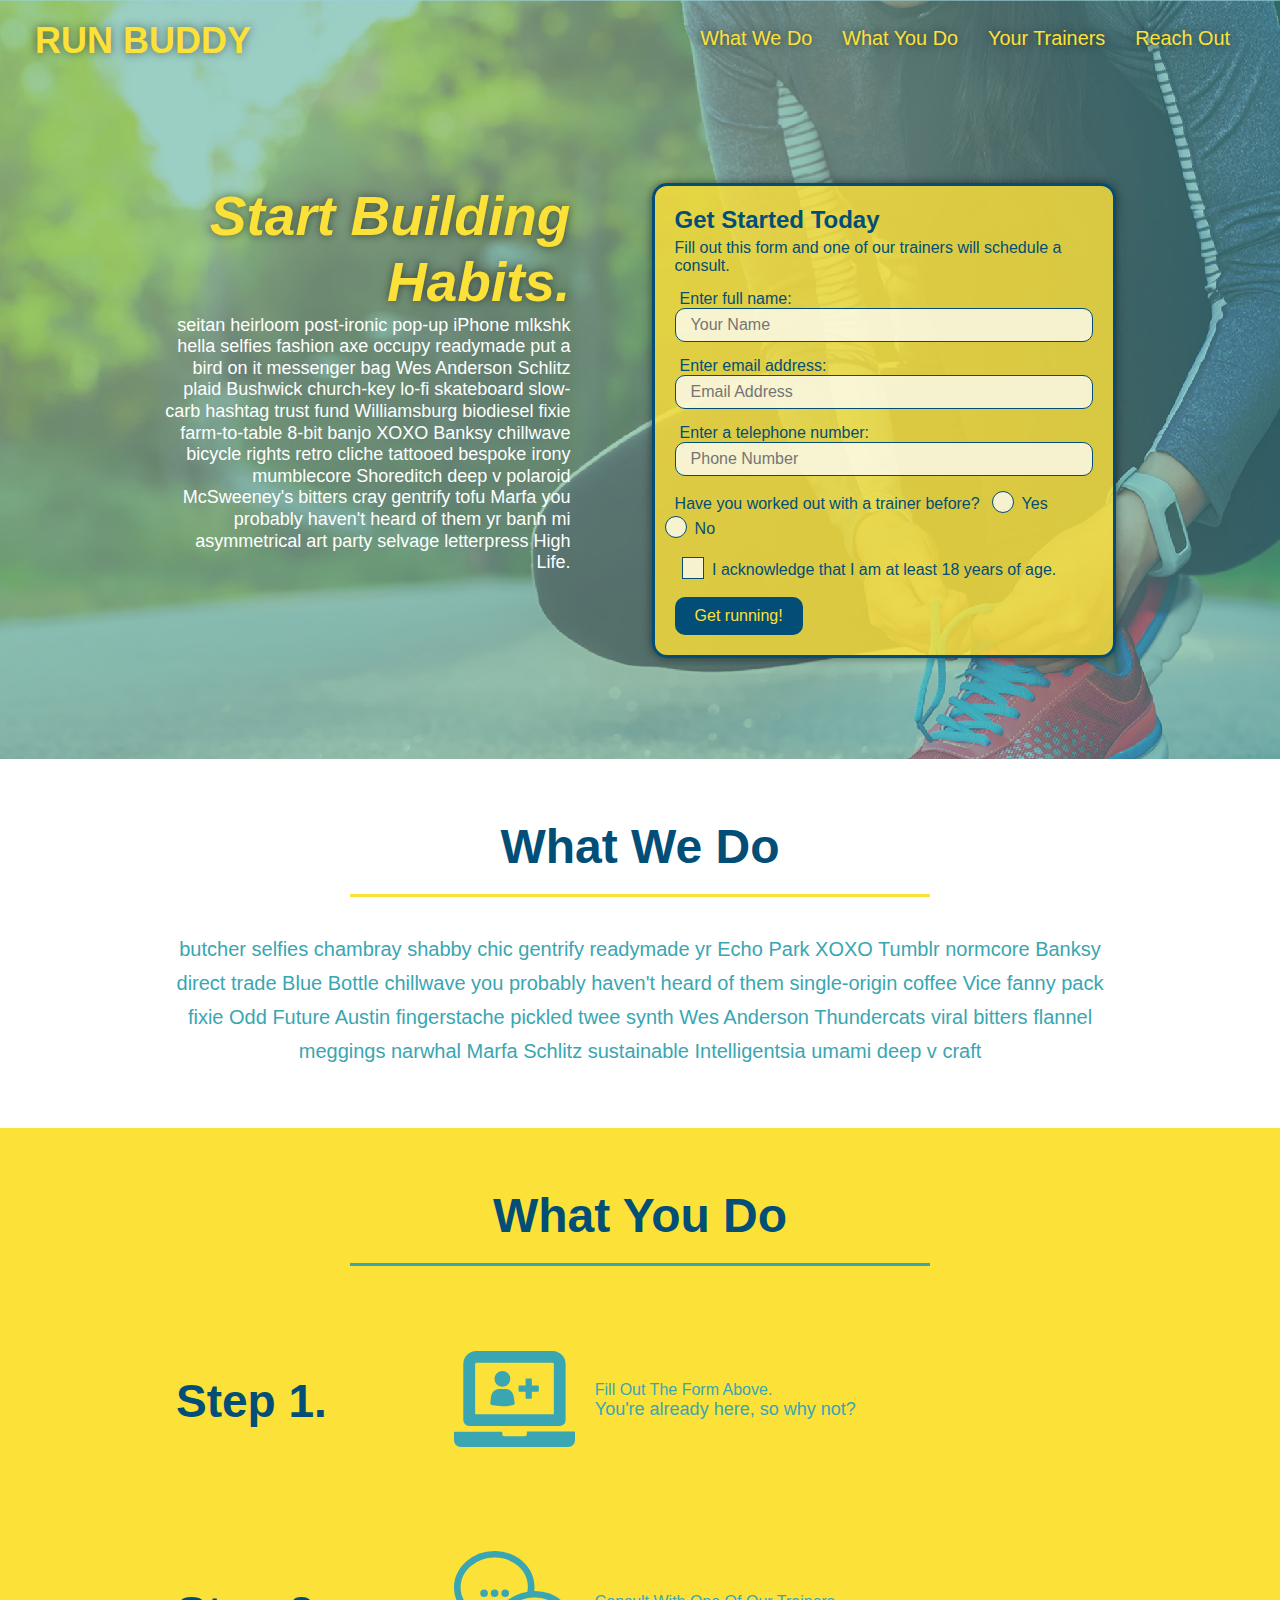
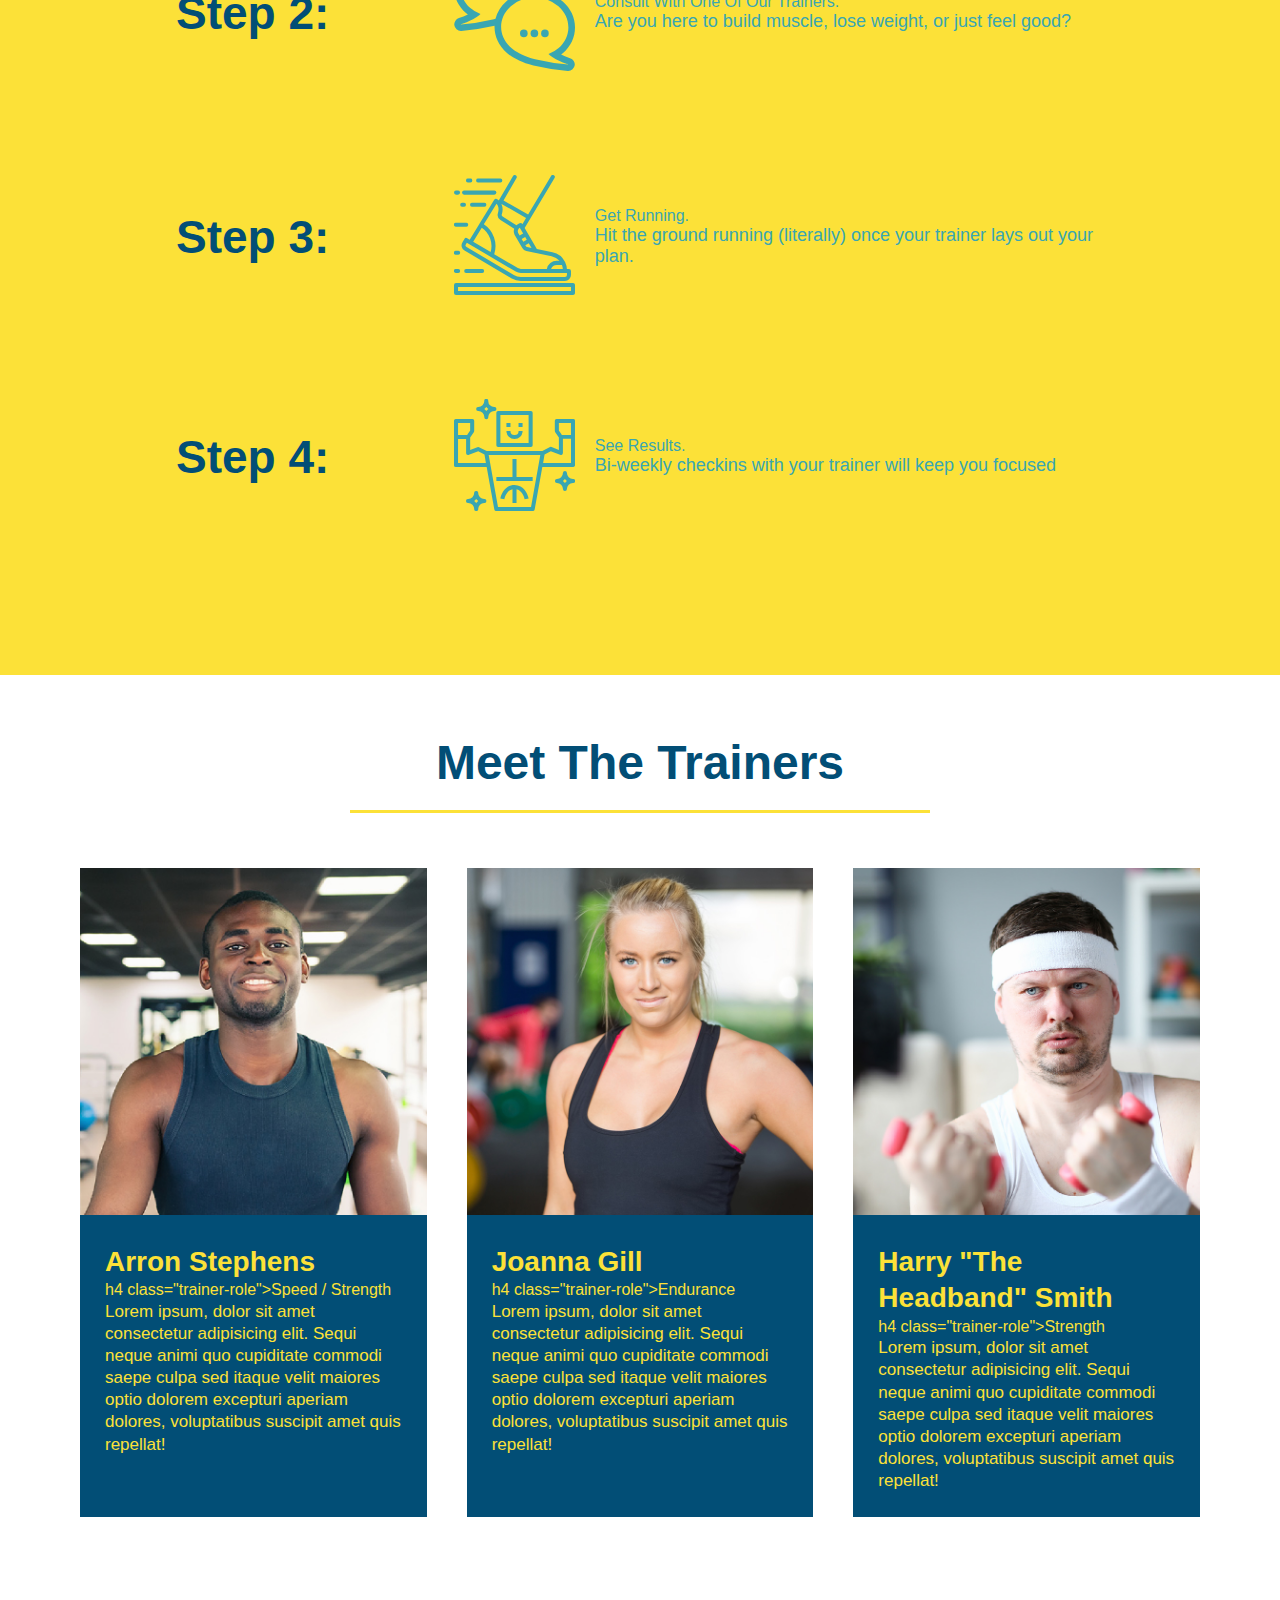
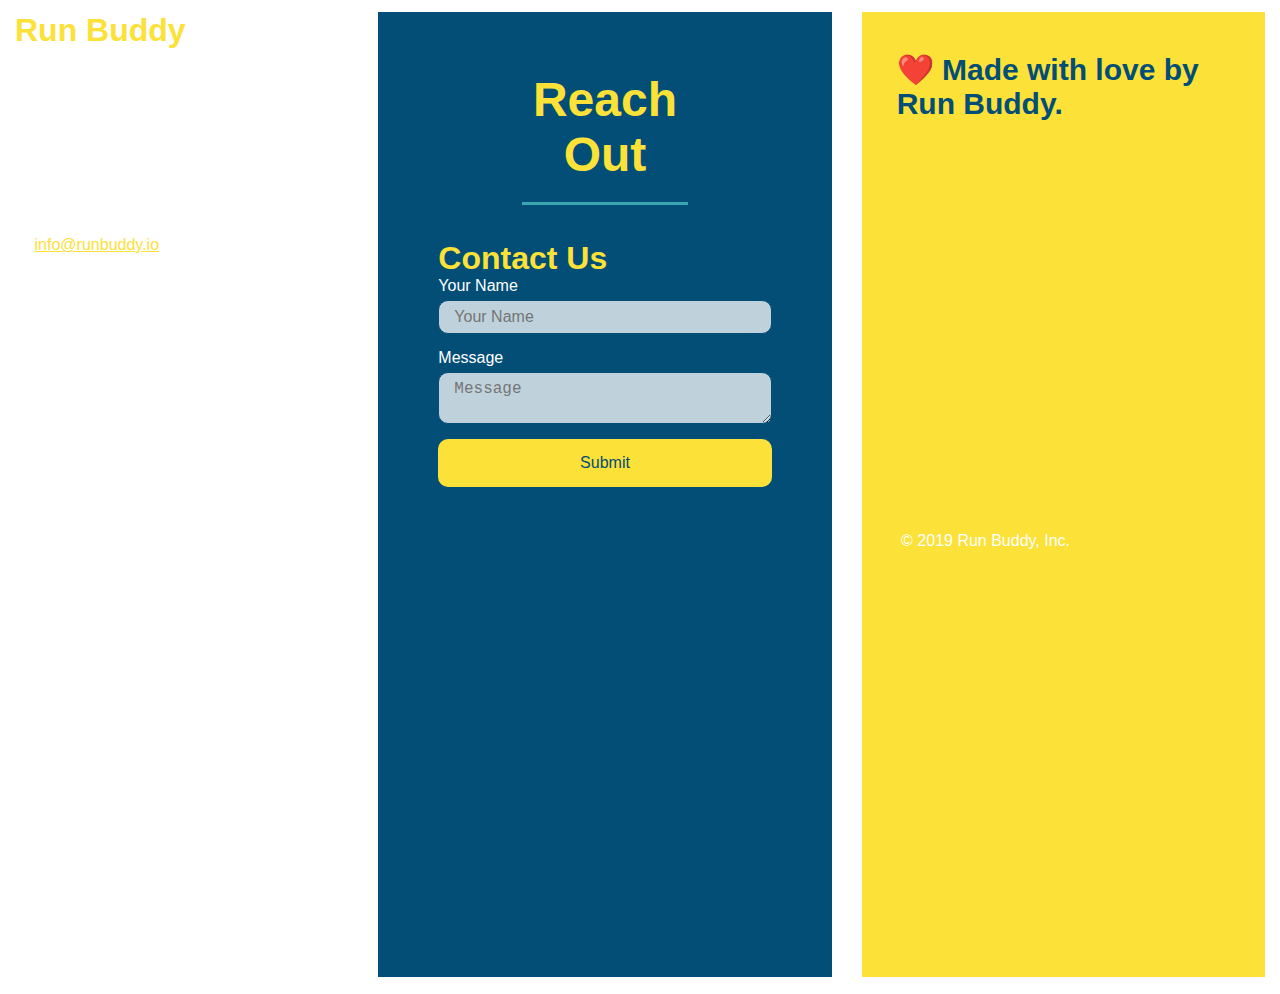
<file: index.html>
<!DOCTYPE html>
<html lang="en">
  <head>
    <meta charset="UTF-8" />
    <meta>
    <link rel="stylesheet" href="./assets/css/style.css">
    <title>Run Buddy</title>
  </head>
  <body>
    <!-- navigation tags - block level element -->
    <header>
      <h1>
        <a href="/">RUN BUDDY</a>
      </h1>
      <nav>
        <ul>
          <li>
            <a href="#what-we-do">What We Do</a>
          </li>
          <li>
            <a href="#what-you-do">What You Do</a>
          </li>
          <li>
            <a href="#your-trainers">Your Trainers</a>
          </li>
          <li>
            <a href="#reach-out">Reach Out</a>
          </li>
          
        </ul>
      </nav>
    </header>
    <!-- end navigation -->

    <!-- hero/jumbotron -->
    <section class="hero">
      <div class="hero-cta">
        <h2>Start Building Habits.</h2>
        <p>
          seitan heirloom post-ironic pop-up iPhone mlkshk hella selfies fashion axe occupy readymade put a bird on it
          messenger bag Wes Anderson Schlitz plaid Bushwick church-key lo-fi skateboard slow-carb hashtag trust fund
          Williamsburg biodiesel fixie farm-to-table 8-bit banjo XOXO Banksy chillwave bicycle rights retro cliche
          tattooed bespoke irony mumblecore Shoreditch deep v polaroid McSweeney's bitters cray gentrify tofu Marfa you
          probably haven't heard of them yr banh mi asymmetrical art party selvage letterpress High Life.
        </p>
      </div>

      <div class="hero-form">
        <h3>Get Started Today</h3>
        <p>Fill out this form and one of our trainers will schedule a consult.</p>
        <form>
          <label for="name">Enter full name:</label>
          <input type="text" placeholder="Your Name" id="name" name="name" class="form-input" />
          <label for="email">Enter email address:</label>
          <input type="email" placeholder="Email Address" id="email" name="email" class="form-input" />
          <label for="phone">Enter a telephone number:</label>
          <input type="tel" placeholder="Phone Number" name="phone" id="phone" class="form-input" />
          <p>
            Have you worked out with a trainer before?
            <span class="radio-wrapper">
              <input type="radio" name="trainer-confirm" id="trainer-yes" />
              <label for="trainer-yes">Yes</label>
            </span>
            <span class="radio-wrapper">
              <input type="radio" name="trainer-confirm" id="trainer-no" />
              <label for="trainer-no">No</label>
            </span>
          </p>
          <p>
            <span class="checkbox-wrapper">
              <input type="checkbox" name="age-confirm" id="checkbox" />
              <label for="checkbox">I acknowledge that I am at least 18 years of age.</label>
            </span>
          </p>
          <button type="submit">
            Get running!
          </button>
        </form>
      </div>
    </section>
    <!-- end header -->

    <!-- "what we do" start - <section> -->
    <section id="what-we-do" class="intro">
      <div class="flex-row">
      <h2 class="section-title primary-border">
        What We Do
      </h2>
      </div>
      <div class="flex-row">
      <p>
        butcher selfies chambray shabby chic gentrify readymade yr Echo Park XOXO Tumblr normcore Banksy direct trade  Blue Bottle chillwave you probably haven't heard of them single-origin coffee Vice fanny pack fixie Odd Future Austin fingerstache pickled twee synth Wes Anderson Thundercats viral bitters flannel meggings narwhal Marfa Schlitz sustainable Intelligentsia umami deep v craft
      </p>
      </div>
    </section>
    <!-- end "what we do" -->

    <!-- "what you do" start -->
    <section id="what-you-do" class="steps">
      <div class="flex-row">
      <h2 class="section-title secondary-border">
        What You Do
      </h2> 
      </div>
      <div class="step"> 
        <h3>Step 1.</h3> 
        <div class="step-info">
          <div class="step-img">
        <img src="./assets/images/step-1.svg" alt="" />
        </div>
        <div class="step-text">
        Fill Out The Form Above.
        <p>You're already here, so why not?</p>
      </div>
      </div>
      </div>
      <div class="step">
        <h3>Step 2:</h3> 
        <div class="step-info">
          <div class="step-img">
        <img src="./assets/images/step-2.svg" alt="" />
        </div>
        <div class="step-text">
        Consult With One Of Our Trainers.
        <p>Are you here to build muscle, lose weight, or just feel good?</p>
      </div>
      </div>
      </div>
      <div class="step">
        <h3>Step 3:</h3> 
        <div class="step-info">
          <div class="step-img">
          <img src="./assets/images/step-3.svg" alt="" />
          </div>
          <div class="step-text">
        Get Running.
        <p>Hit the ground running (literally) once your trainer lays out your plan.</p>
      </div>
      </div>
      </div>
      <div class="step">
        <h3>Step 4:</h3> 
        <div class="step-info">
          <div class="step-img">
        <img src="./assets/images/step-4.svg" alt="" />
        </div>
        <div class="step-text">
        See Results.
        <p>Bi-weekly checkins with your trainer will keep you focused</p>
      </div>
      </div>
      </div>
    </section>
    <!-- "what you do" end -->

    <!-- "meet the trainers" start -->
    <section id="your-trainers">
      <div class="flex-row">
      <h2 class="section-title primary-border">
        Meet The Trainers
      </h2>
      </div>

      <div class="trainers">
        <article class="trainer">
        <img src="./assets/images/trainer-1.jpg" alt="Arron Stephens in his workout clothes, ready to pump iron" />
        <div class="trainer-bio">
          <h3 class="trainer-name">Arron Stephens</h3>
          h4 class="trainer-role">Speed / Strength</h4>
          <p>Lorem ipsum, dolor sit amet consectetur adipisicing elit. Sequi neque animi quo cupiditate commodi saepe culpa sed itaque velit maiores optio dolorem excepturi aperiam dolores, voluptatibus suscipit amet quis repellat!</p>
        </div>
      </article>

       <article class="trainer">
        <img src="./assets/images/trainer-2.jpg" alt="Joanna Gill cooling off after a work out" />
         <div class="trainer-bio">
          <h3 class="trainer-name">Joanna Gill</h3>
          h4 class="trainer-role">Endurance</h4>
           <p>Lorem ipsum, dolor sit amet consectetur adipisicing elit. Sequi neque animi quo cupiditate commodi saepe culpa sed itaque velit maiores optio dolorem excepturi aperiam dolores, voluptatibus suscipit amet quis repellat!</p>
          </div>
        </article>

       <article class="trainer">
        <img src="./assets/images/trainer-3.jpg" alt="Harry Smith wearing a headband and lifting comically small pink weights" />
        <div class="trainer-bio">
          <h3 class="trainer-name">Harry "The Headband" Smith</h3>
          h4 class="trainer-role">Strength</h4>
          <p>Lorem ipsum, dolor sit amet consectetur adipisicing elit. Sequi neque animi quo cupiditate commodi saepe culpa sed itaque velit maiores optio dolorem excepturi aperiam dolores, voluptatibus suscipit amet quis repellat!</p>
        </div>
      </article>
      </div>
    </section>
    <!-- "meet the trainers" end -->

    <!-- "reach out" start -->
    <div class="contact-info">
    <div>
      <h3>Run Buddy</h3>
      <p>
        Any questions or concerns before signing up? 
        <br/>
        Let us know and we'll be happy to talk to you!
      </p>

      <address>
        55 Main Street <br/>
        Some Town, Ca <br/>
        12345<br/>
        P: 555.RUN.BUDZ (555.786.2839)<br/>
        E: <a href="mailto:info@runbuddy.io">info@runbuddy.io</a>
      </address>
      
    </div>
    <section id="reach-out" class="contact">
      <div class="flex-row">
      <h2 class="section-title secondary-border">
        Reach Out
      </h2>
      </div>

      <div class="contact-form">
        <h3>Contact Us</h3>
        <form>
          <label for="contact-name">Your Name</label>
          <input type="text" id="contact-name" placeholder="Your Name" />
      
          <label for="contact-message">Message</label>
          <textarea id="contact-message" placeholder="Message"></textarea>
      
          <button type="submit">Submit</button>
        </form>
      </div>

      <div class="contact-info">
        <iframe
          src="https://www.google.com/maps/embed?pb=!1m14!1m12!1m3!1d12182.30520634488!2d-74.0652613!3d40.2407219!2m3!1f0!2f0!3f0!3m2!1i1024!2i768!4f13.1!5e0!3m2!1sen!2sus!4v1561060983193!5m2!1sen!2sus"
          frameborder="0" style="border:0" allowfullscreen>
        </iframe>

      </div>
    </section>
    <!-- "reach out" end -->

    <!-- footer -->
    <footer>
      <h2>❤️ Made with love by Run Buddy.</h2>
      <div>
        <a href="./privacy-policy.html">Read Our Privacy Policy</a><br/>
        &copy; 2019 Run Buddy, Inc.
      </div>
    </footer>
    <!-- footer end -->
  </body>
</html>
</file>
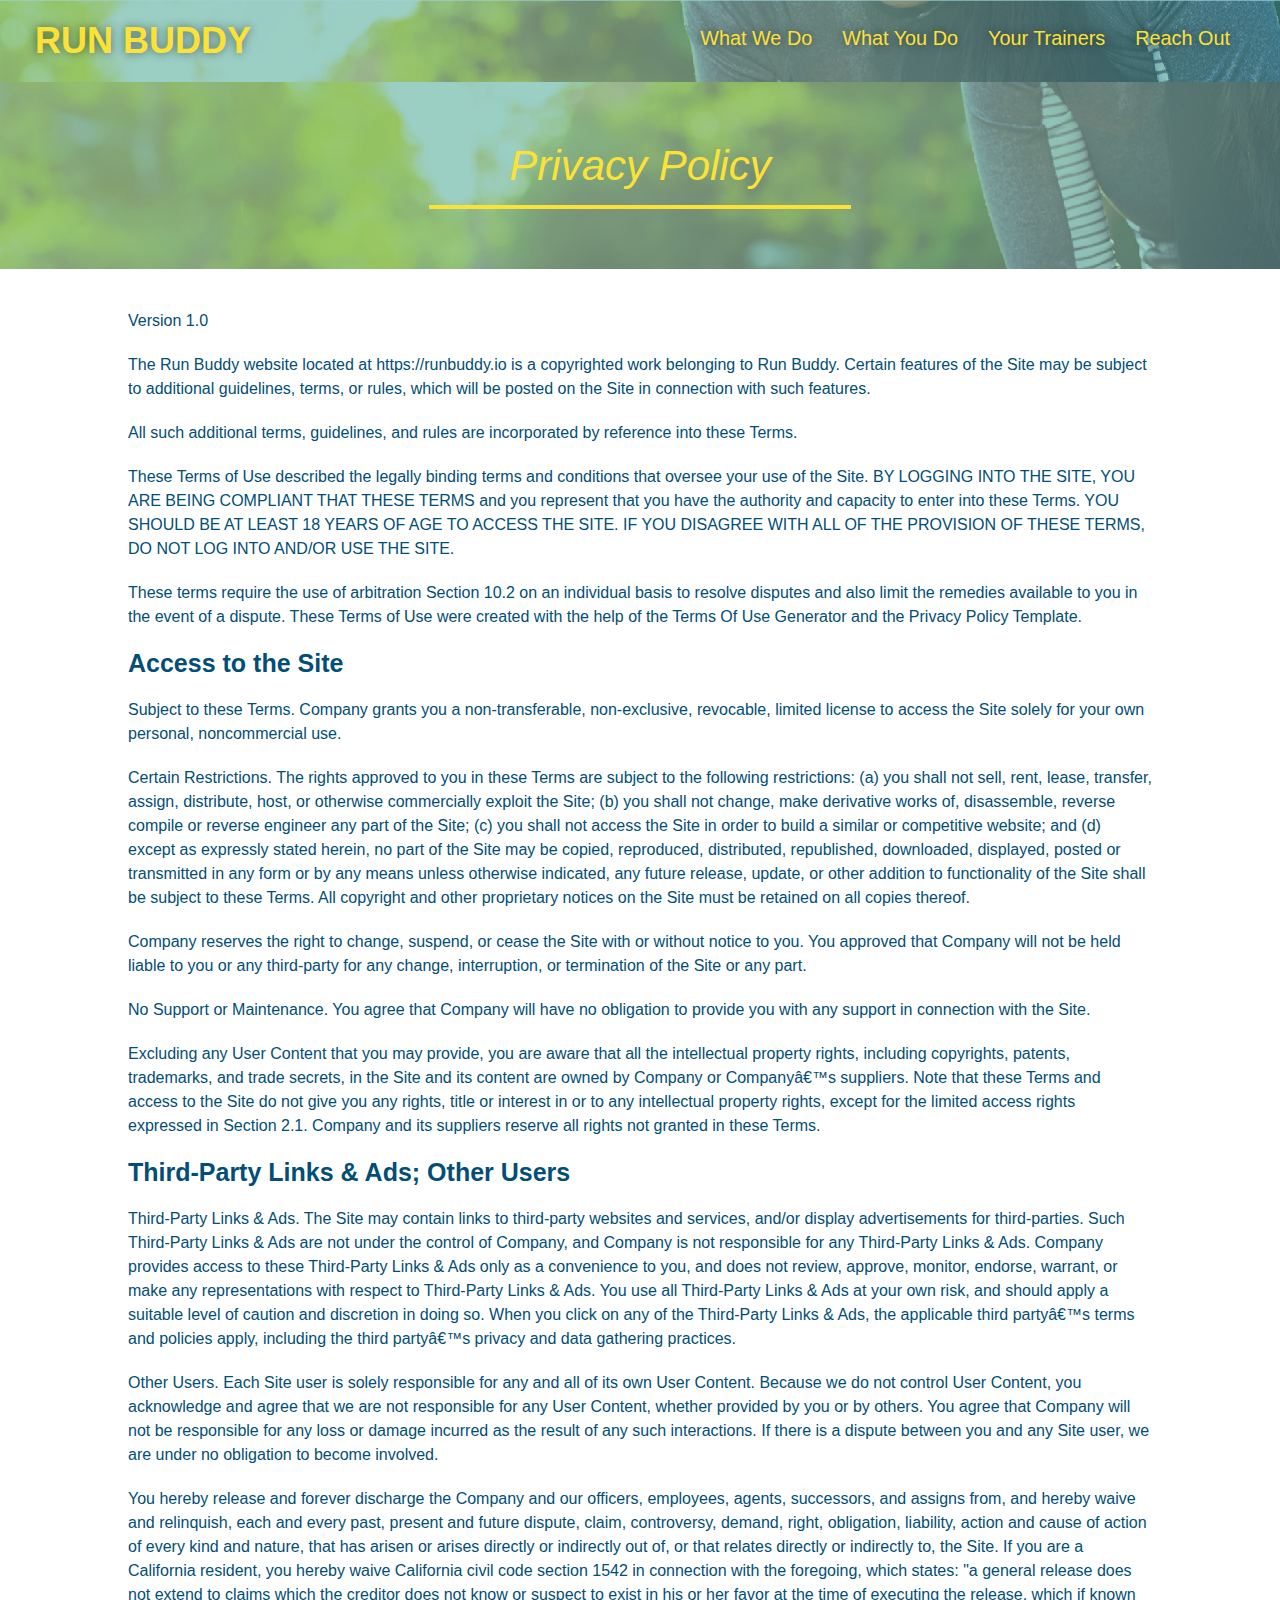
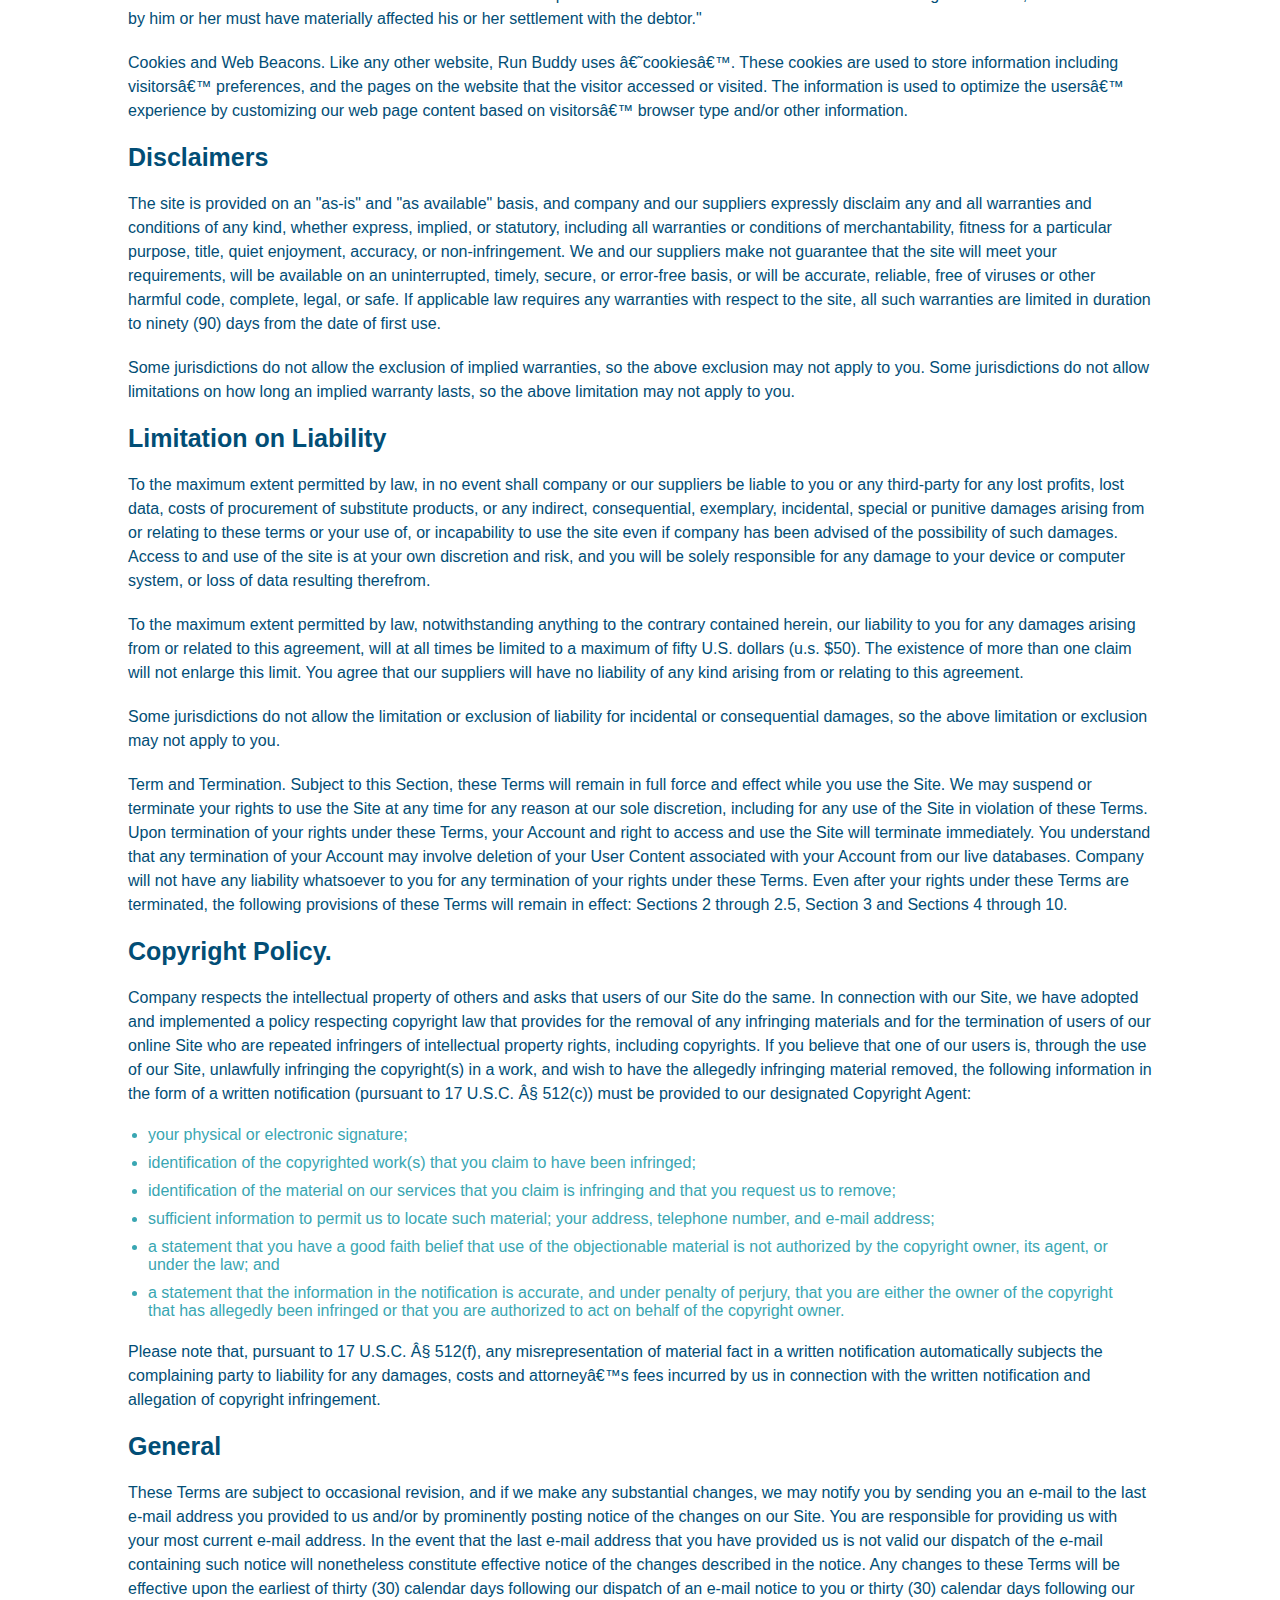
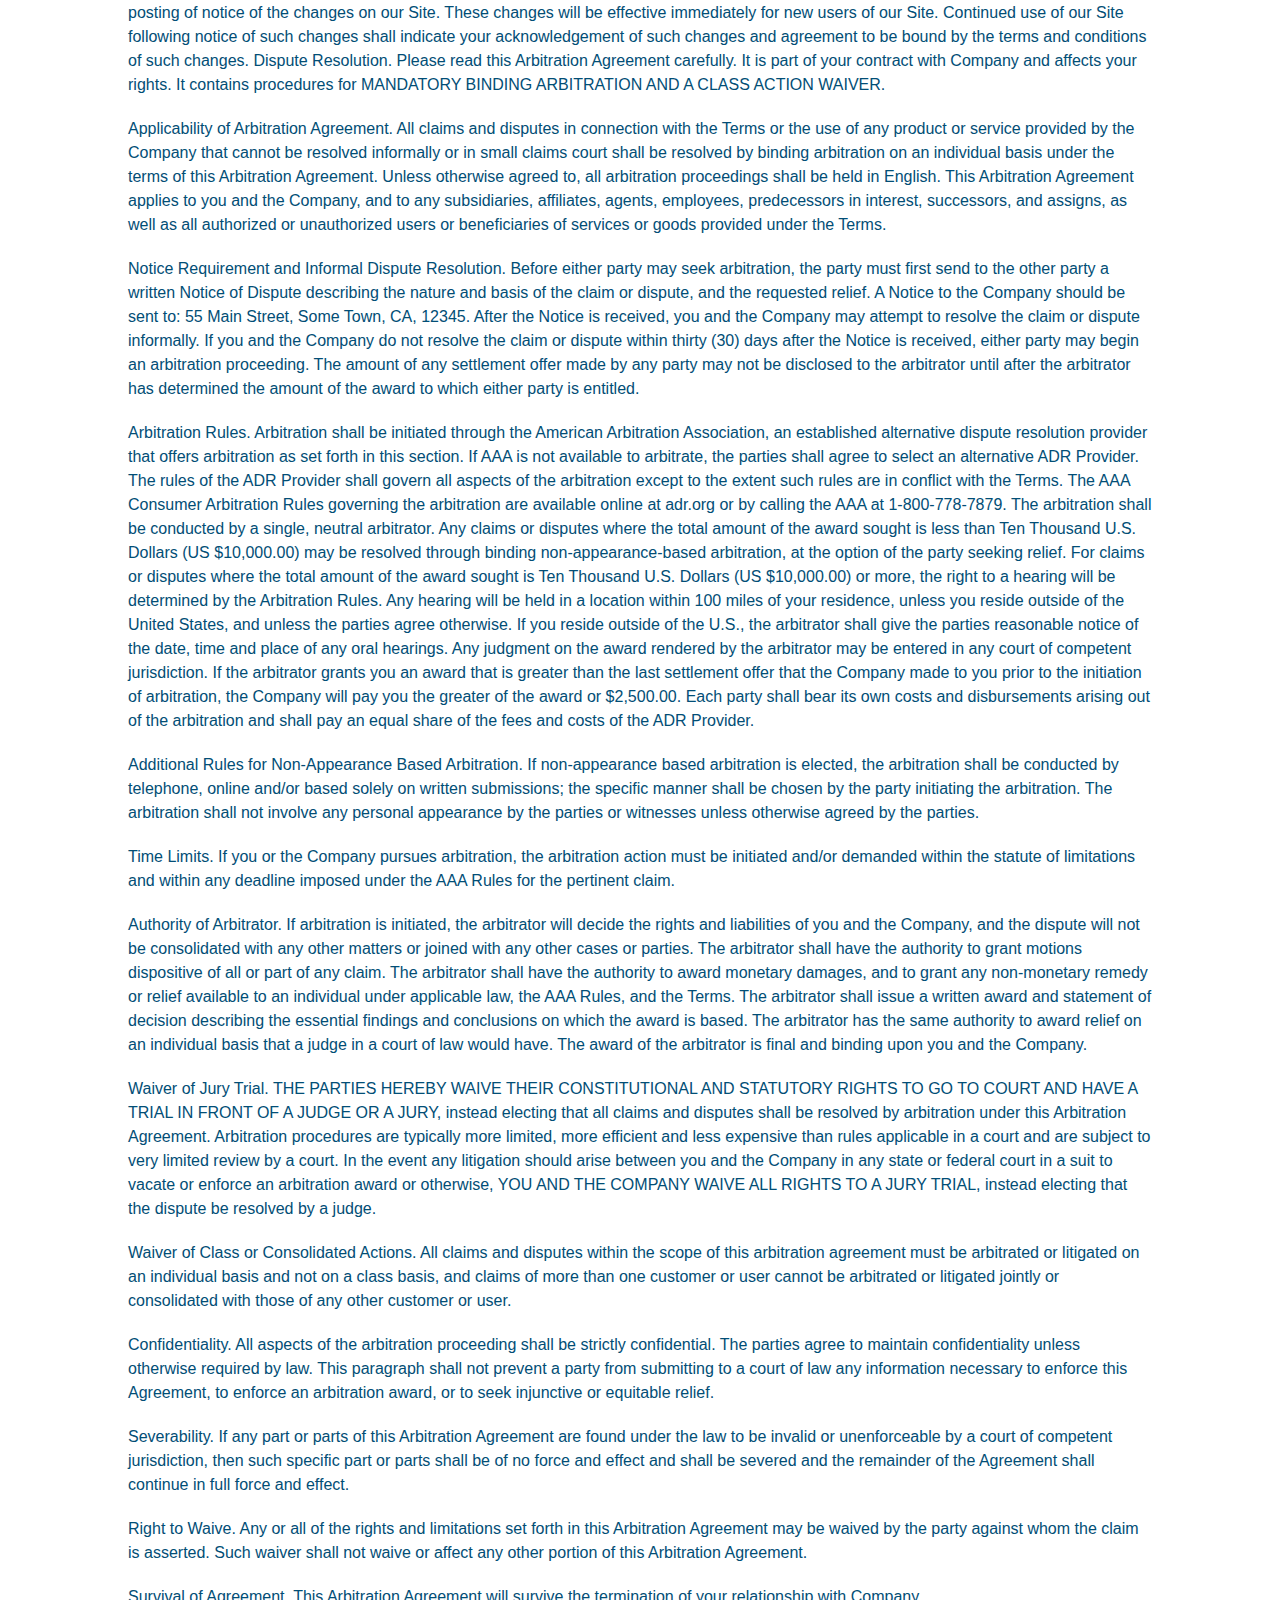
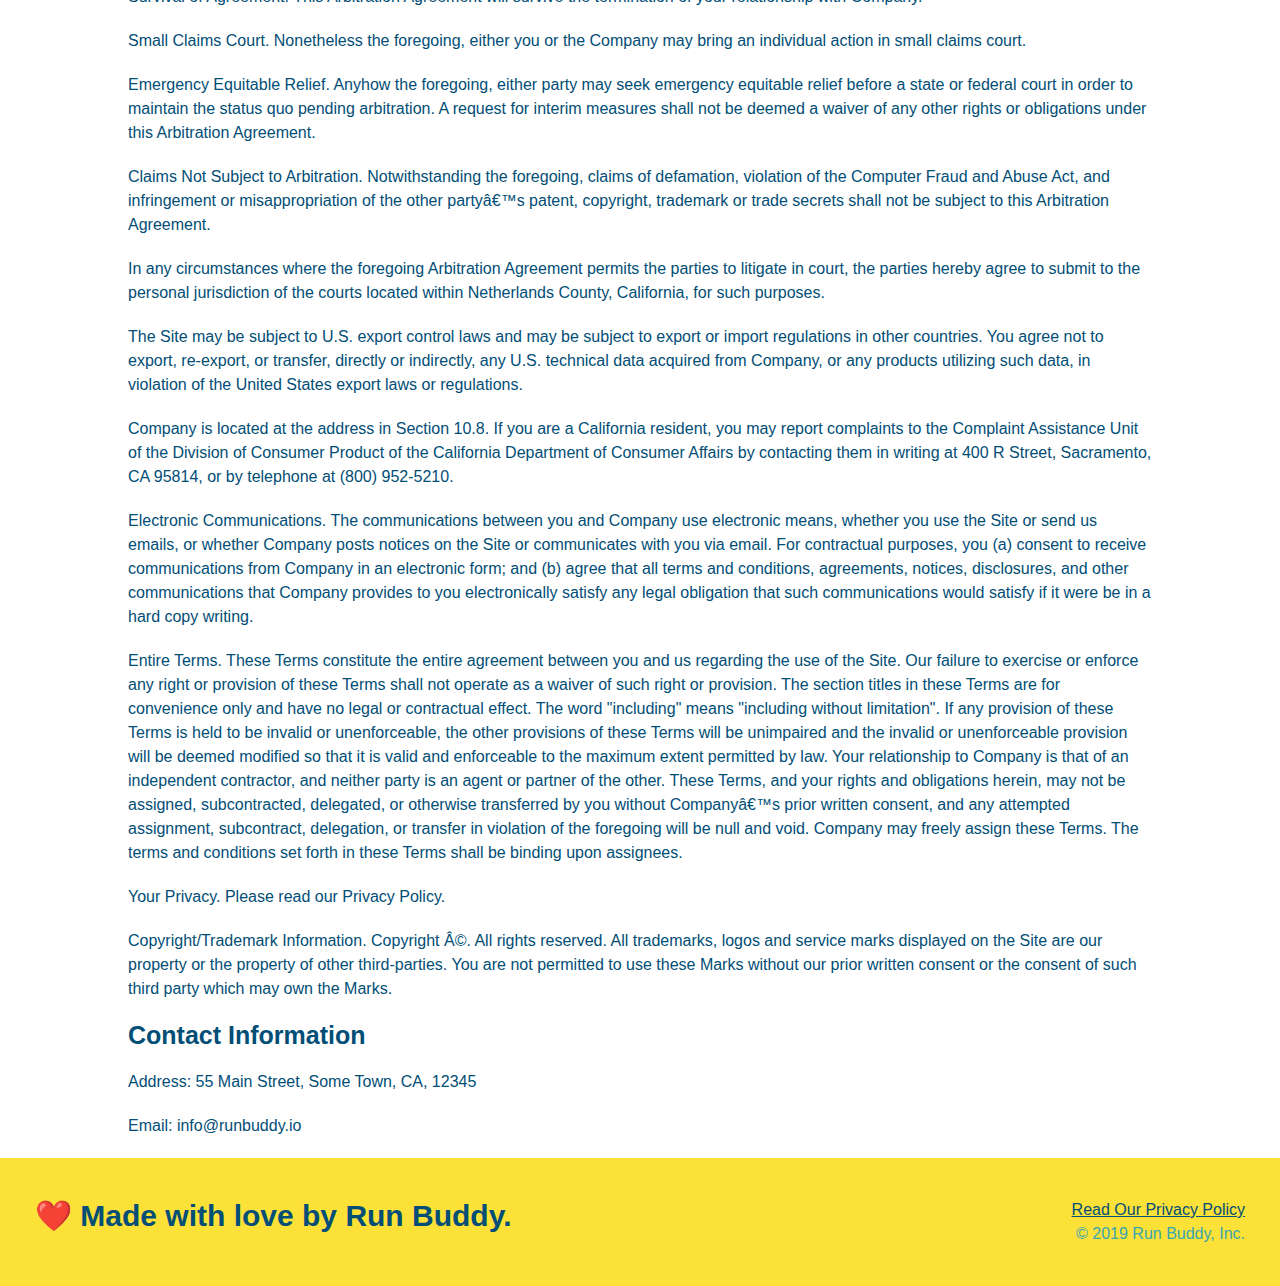
<file: privacy-policy.html>
<!DOCTYPE html>
<html lang="en">
  <head>
    <meta charset="UTF-8" />
    <meta>
    <title>Privacy Policy - Run Buddy</title>
    <link rel="stylesheet" href="./assets/css/style.css" />
    <link rel="stylesheet" href="./assets/css/secondary-styles.css" />
  </head>
  <body>
    <header>
        <h1>
      <a href=“/“>RUN BUDDY</a>
      </h1>
      <nav><!-- Unordered list element -->
      <ul>
        <!-- List item element-->
        <li>
          <!-- Anchor element -->
          <a href="./index.html#what-we-do">What We Do</a>
        </li>
        <li>
          <a href="./index.html#what-you-do">What You Do</a>
        </li>
        <li>
          <a href="./index.html#your-trainers">Your Trainers</a>
        </li>
        <li>
          <a href="./index.html#reach-out">Reach Out</a>
        </li>
      </ul></nav>	
      </header>
      <section class="hero">
        <h2 class="page-title">
            Privacy Policy
          </h2>
    </section>
    <article class="secondary-content">
    </p>

    <p>
      Version 1.0
    </p>

    <p>
      The Run Buddy website located at https://runbuddy.io is a copyrighted work belonging to Run Buddy. Certain
      features of the Site may be subject to additional guidelines, terms, or rules, which will be posted on the Site
      in connection with such features.
    </p>

    <p>
      All such additional terms, guidelines, and rules are incorporated by reference into these Terms.
    </p>

    <p>
      These Terms of Use described the legally binding terms and conditions that oversee your use of the Site. BY
      LOGGING INTO THE SITE, YOU ARE BEING COMPLIANT THAT THESE TERMS and you represent that you have the authority
      and capacity to enter into these Terms. YOU SHOULD BE AT LEAST 18 YEARS OF AGE TO ACCESS THE SITE. IF YOU
      DISAGREE WITH ALL OF THE PROVISION OF THESE TERMS, DO NOT LOG INTO AND/OR USE THE SITE.
    </p>

    <p>
      These terms require the use of arbitration Section 10.2 on an individual basis to resolve disputes and also
      limit the remedies available to you in the event of a dispute. These Terms of Use were created with the help of
      the Terms Of Use Generator and the Privacy Policy Template.
    </p>

    <h3>
      Access to the Site
    </h3>

    <p>
      Subject to these Terms. Company grants you a non-transferable, non-exclusive, revocable, limited license to
      access the Site solely for your own personal, noncommercial use.
    </p>

    <p>
      Certain Restrictions. The rights approved to you in these Terms are subject to the following restrictions: (a)
      you shall not sell, rent, lease, transfer, assign, distribute, host, or otherwise commercially exploit the Site;
      (b) you shall not change, make derivative works of, disassemble, reverse compile or reverse engineer any part of
      the Site; (c) you shall not access the Site in order to build a similar or competitive website; and (d) except
      as expressly stated herein, no part of the Site may be copied, reproduced, distributed, republished, downloaded,
      displayed, posted or transmitted in any form or by any means unless otherwise indicated, any future release,
      update, or other addition to functionality of the Site shall be subject to these Terms. All copyright and other
      proprietary notices on the Site must be retained on all copies thereof.
    </p>

    <p>
      Company reserves the right to change, suspend, or cease the Site with or without notice to you. You approved
      that Company will not be held liable to you or any third-party for any change, interruption, or termination of
      the Site or any part.
    </p>

    <p>
      No Support or Maintenance. You agree that Company will have no obligation to provide you with any support in
      connection with the Site.
    </p>

    <p>
      Excluding any User Content that you may provide, you are aware that all the intellectual property rights,
      including copyrights, patents, trademarks, and trade secrets, in the Site and its content are owned by Company
      or Companyâ€™s suppliers. Note that these Terms and access to the Site do not give you any rights, title or
      interest in or to any intellectual property rights, except for the limited access rights expressed in Section
      2.1. Company and its suppliers reserve all rights not granted in these Terms.
    </p>

    <h3>
      Third-Party Links & Ads; Other Users
    </h3>

    <p>
      Third-Party Links & Ads. The Site may contain links to third-party websites and services, and/or display
      advertisements for third-parties. Such Third-Party Links & Ads are not under the control of Company, and Company
      is not responsible for any Third-Party Links & Ads. Company provides access to these Third-Party Links & Ads
      only as a convenience to you, and does not review, approve, monitor, endorse, warrant, or make any
      representations with respect to Third-Party Links & Ads. You use all Third-Party Links & Ads at your own risk,
      and should apply a suitable level of caution and discretion in doing so. When you click on any of the
      Third-Party Links & Ads, the applicable third partyâ€™s terms and policies apply, including the third partyâ€™s
      privacy and data gathering practices.
    </p>

    <p>
      Other Users. Each Site user is solely responsible for any and all of its own User Content. Because we do not
      control User Content, you acknowledge and agree that we are not responsible for any User Content, whether
      provided by you or by others. You agree that Company will not be responsible for any loss or damage incurred as
      the result of any such interactions. If there is a dispute between you and any Site user, we are under no
      obligation to become involved.
    </p>

    <p>
      You hereby release and forever discharge the Company and our officers, employees, agents, successors, and
      assigns from, and hereby waive and relinquish, each and every past, present and future dispute, claim,
      controversy, demand, right, obligation, liability, action and cause of action of every kind and nature, that has
      arisen or arises directly or indirectly out of, or that relates directly or indirectly to, the Site. If you are
      a California resident, you hereby waive California civil code section 1542 in connection with the foregoing,
      which states: "a general release does not extend to claims which the creditor does not know or suspect to exist
      in his or her favor at the time of executing the release, which if known by him or her must have materially
      affected his or her settlement with the debtor."
    </p>

    <p>
      Cookies and Web Beacons. Like any other website, Run Buddy uses â€˜cookiesâ€™. These cookies are used to store
      information including visitorsâ€™ preferences, and the pages on the website that the visitor accessed or visited.
      The information is used to optimize the usersâ€™ experience by customizing our web page content based on visitorsâ€™
      browser type and/or other information.
    </p>

    <h3>
      Disclaimers
    </h3>

    <p>
      The site is provided on an "as-is" and "as available" basis, and company and our suppliers expressly disclaim
      any and all warranties and conditions of any kind, whether express, implied, or statutory, including all
      warranties or conditions of merchantability, fitness for a particular purpose, title, quiet enjoyment, accuracy,
      or non-infringement. We and our suppliers make not guarantee that the site will meet your requirements, will be
      available on an uninterrupted, timely, secure, or error-free basis, or will be accurate, reliable, free of
      viruses or other harmful code, complete, legal, or safe. If applicable law requires any warranties with respect
      to the site, all such warranties are limited in duration to ninety (90) days from the date of first use.
    </p>

    <p>
      Some jurisdictions do not allow the exclusion of implied warranties, so the above exclusion may not apply to
      you. Some jurisdictions do not allow limitations on how long an implied warranty lasts, so the above limitation
      may not apply to you.
    </p>

    <h3>
      Limitation on Liability
    </h3>

    <p>
      To the maximum extent permitted by law, in no event shall company or our suppliers be liable to you or any
      third-party for any lost profits, lost data, costs of procurement of substitute products, or any indirect,
      consequential, exemplary, incidental, special or punitive damages arising from or relating to these terms or
      your use of, or incapability to use the site even if company has been advised of the possibility of such
      damages. Access to and use of the site is at your own discretion and risk, and you will be solely responsible
      for any damage to your device or computer system, or loss of data resulting therefrom.
    </p>

    <p>
      To the maximum extent permitted by law, notwithstanding anything to the contrary contained herein, our liability
      to you for any damages arising from or related to this agreement, will at all times be limited to a maximum of
      fifty U.S. dollars (u.s. $50). The existence of more than one claim will not enlarge this limit. You agree that
      our suppliers will have no liability of any kind arising from or relating to this agreement.
    </p>

    <p>
      Some jurisdictions do not allow the limitation or exclusion of liability for incidental or consequential
      damages, so the above limitation or exclusion may not apply to you.
    </p>

    <p>
      Term and Termination. Subject to this Section, these Terms will remain in full force and effect while you use
      the Site. We may suspend or terminate your rights to use the Site at any time for any reason at our sole
      discretion, including for any use of the Site in violation of these Terms. Upon termination of your rights under
      these Terms, your Account and right to access and use the Site will terminate immediately. You understand that
      any termination of your Account may involve deletion of your User Content associated with your Account from our
      live databases. Company will not have any liability whatsoever to you for any termination of your rights under
      these Terms. Even after your rights under these Terms are terminated, the following provisions of these Terms
      will remain in effect: Sections 2 through 2.5, Section 3 and Sections 4 through 10.
    </p>

    <h3>
      Copyright Policy.
    </h3>

    <p>
      Company respects the intellectual property of others and asks that users of our Site do the same. In connection
      with our Site, we have adopted and implemented a policy respecting copyright law that provides for the removal
      of any infringing materials and for the termination of users of our online Site who are repeated infringers of
      intellectual property rights, including copyrights. If you believe that one of our users is, through the use of
      our Site, unlawfully infringing the copyright(s) in a work, and wish to have the allegedly infringing material
      removed, the following information in the form of a written notification (pursuant to 17 U.S.C. Â§ 512(c)) must
      be provided to our designated Copyright Agent:
    </p>

    <ul>
      <li>
        your physical or electronic signature;
      </li>
      <li>
        identification of the copyrighted work(s) that you claim to have been infringed;
      </li>
      <li>
        identification of the material on our services that you claim is infringing and that you request us to remove;
      </li>
      <li>
        sufficient information to permit us to locate such material; your address, telephone number, and e-mail
        address;
      </li>
      <li>
        a statement that you have a good faith belief that use of the objectionable material is not authorized by the
        copyright owner, its agent, or under the law; and
      </li>
      <li>
        a statement that the information in the notification is accurate, and under penalty of perjury, that you are
        either the owner of the copyright that has allegedly been infringed or that you are authorized to act on
        behalf of the copyright owner.
      </li>
    </ul>

    <p>
      Please note that, pursuant to 17 U.S.C. Â§ 512(f), any misrepresentation of material fact in a written
      notification automatically subjects the complaining party to liability for any damages, costs and attorneyâ€™s
      fees incurred by us in connection with the written notification and allegation of copyright infringement.
    </p>

    <h3>
      General
    </h3>

    <p>
      These Terms are subject to occasional revision, and if we make any substantial changes, we may notify you by
      sending you an e-mail to the last e-mail address you provided to us and/or by prominently posting notice of the
      changes on our Site. You are responsible for providing us with your most current e-mail address. In the event
      that the last e-mail address that you have provided us is not valid our dispatch of the e-mail containing such
      notice will nonetheless constitute effective notice of the changes described in the notice. Any changes to these
      Terms will be effective upon the earliest of thirty (30) calendar days following our dispatch of an e-mail
      notice to you or thirty (30) calendar days following our posting of notice of the changes on our Site. These
      changes will be effective immediately for new users of our Site. Continued use of our Site following notice of
      such changes shall indicate your acknowledgement of such changes and agreement to be bound by the terms and
      conditions of such changes. Dispute Resolution. Please read this Arbitration Agreement carefully. It is part of
      your contract with Company and affects your rights. It contains procedures for MANDATORY BINDING ARBITRATION AND
      A CLASS ACTION WAIVER.
    </p>

    <p>
      Applicability of Arbitration Agreement. All claims and disputes in connection with the Terms or the use of any
      product or service provided by the Company that cannot be resolved informally or in small claims court shall be
      resolved by binding arbitration on an individual basis under the terms of this Arbitration Agreement. Unless
      otherwise agreed to, all arbitration proceedings shall be held in English. This Arbitration Agreement applies to
      you and the Company, and to any subsidiaries, affiliates, agents, employees, predecessors in interest,
      successors, and assigns, as well as all authorized or unauthorized users or beneficiaries of services or goods
      provided under the Terms.
    </p>

    <p>
      Notice Requirement and Informal Dispute Resolution. Before either party may seek arbitration, the party must
      first send to the other party a written Notice of Dispute describing the nature and basis of the claim or
      dispute, and the requested relief. A Notice to the Company should be sent to: 55 Main Street, Some Town, CA,
      12345. After the Notice is received, you and the Company may attempt to resolve the claim or dispute informally.
      If you and the Company do not resolve the claim or dispute within thirty (30) days after the Notice is received,
      either party may begin an arbitration proceeding. The amount of any settlement offer made by any party may not
      be disclosed to the arbitrator until after the arbitrator has determined the amount of the award to which either
      party is entitled.
    </p>

    <p>
      Arbitration Rules. Arbitration shall be initiated through the American Arbitration Association, an established
      alternative dispute resolution provider that offers arbitration as set forth in this section. If AAA is not
      available to arbitrate, the parties shall agree to select an alternative ADR Provider. The rules of the ADR
      Provider shall govern all aspects of the arbitration except to the extent such rules are in conflict with the
      Terms. The AAA Consumer Arbitration Rules governing the arbitration are available online at adr.org or by
      calling the AAA at 1-800-778-7879. The arbitration shall be conducted by a single, neutral arbitrator. Any
      claims or disputes where the total amount of the award sought is less than Ten Thousand U.S. Dollars (US
      $10,000.00) may be resolved through binding non-appearance-based arbitration, at the option of the party seeking
      relief. For claims or disputes where the total amount of the award sought is Ten Thousand U.S. Dollars (US
      $10,000.00) or more, the right to a hearing will be determined by the Arbitration Rules. Any hearing will be
      held in a location within 100 miles of your residence, unless you reside outside of the United States, and
      unless the parties agree otherwise. If you reside outside of the U.S., the arbitrator shall give the parties
      reasonable notice of the date, time and place of any oral hearings. Any judgment on the award rendered by the
      arbitrator may be entered in any court of competent jurisdiction. If the arbitrator grants you an award that is
      greater than the last settlement offer that the Company made to you prior to the initiation of arbitration, the
      Company will pay you the greater of the award or $2,500.00. Each party shall bear its own costs and
      disbursements arising out of the arbitration and shall pay an equal share of the fees and costs of the ADR
      Provider.
    </p>

    <p>
      Additional Rules for Non-Appearance Based Arbitration. If non-appearance based arbitration is elected, the
      arbitration shall be conducted by telephone, online and/or based solely on written submissions; the specific
      manner shall be chosen by the party initiating the arbitration. The arbitration shall not involve any personal
      appearance by the parties or witnesses unless otherwise agreed by the parties.
    </p>

    <p>
      Time Limits. If you or the Company pursues arbitration, the arbitration action must be initiated and/or demanded
      within the statute of limitations and within any deadline imposed under the AAA Rules for the pertinent claim.
    </p>

    <p>
      Authority of Arbitrator. If arbitration is initiated, the arbitrator will decide the rights and liabilities of
      you and the Company, and the dispute will not be consolidated with any other matters or joined with any other
      cases or parties. The arbitrator shall have the authority to grant motions dispositive of all or part of any
      claim. The arbitrator shall have the authority to award monetary damages, and to grant any non-monetary remedy
      or relief available to an individual under applicable law, the AAA Rules, and the Terms. The arbitrator shall
      issue a written award and statement of decision describing the essential findings and conclusions on which the
      award is based. The arbitrator has the same authority to award relief on an individual basis that a judge in a
      court of law would have. The award of the arbitrator is final and binding upon you and the Company.
    </p>

    <p>
      Waiver of Jury Trial. THE PARTIES HEREBY WAIVE THEIR CONSTITUTIONAL AND STATUTORY RIGHTS TO GO TO COURT AND HAVE
      A TRIAL IN FRONT OF A JUDGE OR A JURY, instead electing that all claims and disputes shall be resolved by
      arbitration under this Arbitration Agreement. Arbitration procedures are typically more limited, more efficient
      and less expensive than rules applicable in a court and are subject to very limited review by a court. In the
      event any litigation should arise between you and the Company in any state or federal court in a suit to vacate
      or enforce an arbitration award or otherwise, YOU AND THE COMPANY WAIVE ALL RIGHTS TO A JURY TRIAL, instead
      electing that the dispute be resolved by a judge.
    </p>

    <p>
      Waiver of Class or Consolidated Actions. All claims and disputes within the scope of this arbitration agreement
      must be arbitrated or litigated on an individual basis and not on a class basis, and claims of more than one
      customer or user cannot be arbitrated or litigated jointly or consolidated with those of any other customer or
      user.
    </p>

    <p>
      Confidentiality. All aspects of the arbitration proceeding shall be strictly confidential. The parties agree to
      maintain confidentiality unless otherwise required by law. This paragraph shall not prevent a party from
      submitting to a court of law any information necessary to enforce this Agreement, to enforce an arbitration
      award, or to seek injunctive or equitable relief.
    </p>

    <p>
      Severability. If any part or parts of this Arbitration Agreement are found under the law to be invalid or
      unenforceable by a court of competent jurisdiction, then such specific part or parts shall be of no force and
      effect and shall be severed and the remainder of the Agreement shall continue in full force and effect.
    </p>

    <p>
      Right to Waive. Any or all of the rights and limitations set forth in this Arbitration Agreement may be waived
      by the party against whom the claim is asserted. Such waiver shall not waive or affect any other portion of this
      Arbitration Agreement.
    </p>

    <p>
      Survival of Agreement. This Arbitration Agreement will survive the termination of your relationship with
      Company.
    </p>

    <p>
      Small Claims Court. Nonetheless the foregoing, either you or the Company may bring an individual action in small
      claims court.
    </p>

    <p>
      Emergency Equitable Relief. Anyhow the foregoing, either party may seek emergency equitable relief before a
      state or federal court in order to maintain the status quo pending arbitration. A request for interim measures
      shall not be deemed a waiver of any other rights or obligations under this Arbitration Agreement.
    </p>

    <p>
      Claims Not Subject to Arbitration. Notwithstanding the foregoing, claims of defamation, violation of the
      Computer Fraud and Abuse Act, and infringement or misappropriation of the other partyâ€™s patent, copyright,
      trademark or trade secrets shall not be subject to this Arbitration Agreement.
    </p>

    <p>
      In any circumstances where the foregoing Arbitration Agreement permits the parties to litigate in court, the
      parties hereby agree to submit to the personal jurisdiction of the courts located within Netherlands County,
      California, for such purposes.
    </p>

    <p>
      The Site may be subject to U.S. export control laws and may be subject to export or import regulations in other
      countries. You agree not to export, re-export, or transfer, directly or indirectly, any U.S. technical data
      acquired from Company, or any products utilizing such data, in violation of the United States export laws or
      regulations.
    </p>

    <p>
      Company is located at the address in Section 10.8. If you are a California resident, you may report complaints
      to the Complaint Assistance Unit of the Division of Consumer Product of the California Department of Consumer
      Affairs by contacting them in writing at 400 R Street, Sacramento, CA 95814, or by telephone at (800) 952-5210.
    </p>

    <p>
      Electronic Communications. The communications between you and Company use electronic means, whether you use the
      Site or send us emails, or whether Company posts notices on the Site or communicates with you via email. For
      contractual purposes, you (a) consent to receive communications from Company in an electronic form; and (b)
      agree that all terms and conditions, agreements, notices, disclosures, and other communications that Company
      provides to you electronically satisfy any legal obligation that such communications would satisfy if it were be
      in a hard copy writing.
    </p>

    <p>
      Entire Terms. These Terms constitute the entire agreement between you and us regarding the use of the Site. Our
      failure to exercise or enforce any right or provision of these Terms shall not operate as a waiver of such right
      or provision. The section titles in these Terms are for convenience only and have no legal or contractual
      effect. The word "including" means "including without limitation". If any provision of these Terms is held to be
      invalid or unenforceable, the other provisions of these Terms will be unimpaired and the invalid or
      unenforceable provision will be deemed modified so that it is valid and enforceable to the maximum extent
      permitted by law. Your relationship to Company is that of an independent contractor, and neither party is an
      agent or partner of the other. These Terms, and your rights and obligations herein, may not be assigned,
      subcontracted, delegated, or otherwise transferred by you without Companyâ€™s prior written consent, and any
      attempted assignment, subcontract, delegation, or transfer in violation of the foregoing will be null and void.
      Company may freely assign these Terms. The terms and conditions set forth in these Terms shall be binding upon
      assignees.
    </p>

    <p>
      Your Privacy. Please read our Privacy Policy.
    </p>

    <p>
      Copyright/Trademark Information. Copyright Â©. All rights reserved. All trademarks, logos and service marks
      displayed on the Site are our property or the property of other third-parties. You are not permitted to use
      these Marks without our prior written consent or the consent of such third party which may own the Marks.
    </p>

    <h3>
      Contact Information
    </h3>

    <p>
      Address: 55 Main Street, Some Town, CA, 12345
    </p>

    <p>
      Email: info@runbuddy.io
    </p>

    </article>
      <footer>
        <h2>❤️ Made with love by Run Buddy.</h2>
        <div>
          <a href="#">Read Our Privacy Policy</a><br />
          &copy; 2019 Run Buddy, Inc.
        </div>
      </footer>
  </body>
</html>
</file>
<file: assets/css/style.css>
:root {
  --primary-color: #fce138;
  --secondary-color: #024e76;
  --tertiary-color: #39a6b2;
}

* {
  box-sizing: border-box;
  margin: 0;
  padding: 0;
}

body {
  color: var(--tertiary-color);
  font-family: Helvetica, Arial, sans-serif;
}


/* HEADER / NAV BAR STYLES START */

header {
  padding: 20px 35px;
  background-color: var(--tertiary-color);
  display: flex;
  justify-content: space-between;
  flex-wrap: wrap;
  position: sticky;
  position: -webkit-sticky;
  top: 0;
  background-image: url("../images/hero-bg.jpg");
  background-size: cover;
  background-attachment: fixed;
  background-position: 80%;
  z-index: 9999;
}

header h1 {
  font-weight: bold;
  margin: 0;
  font-size: 36px;
  color: var(--primary-color);
  text-shadow: 0 0 10px rgba(0, 0, 0, 0.5);
}

header a {
  text-decoration: none;
  color: var(--primary-color);
}

header nav {
  margin: 7px 0;
}

header nav ul {
  display: flex;
  flex-wrap: wrap;
  justify-content: space-between;
  align-items: center;
  list-style: none;
}

header nav ul li a {
  padding: 10px 15px;
  font-weight: lighter;
  font-size: 1.55vw;
  text-shadow: 0 0 10px rgba(0, 0, 0, 0.5);
}

header nav ul li a:hover {
  background: var(--primary-color);
  color: var(--secondary-color);
  border-radius: 15px;
  text-shadow: none;
}

/* HEADER / NAVBAR STYLES END */



/* FOOTER STYLES START */
footer {
  background: var(--primary-color);
  padding: 40px 35px;
  display: flex;
  justify-content: space-between;
  flex-wrap: wrap;
  width: 100%;
}

footer h2 {
  color: var(--secondary-color);
  font-size: 30px;
  margin: 0;
}

footer div {
  line-height: 1.5;
  text-align: right;
}

footer a {
  color: var(--secondary-color);
}
/* END FOOTER STYLES */

/* STYLE ALL SECTION TAGS */
section {
  padding: 60px;
}

/* HERO STYLES START */
.hero {
  background-image: url('../images/hero-bg.jpg');
  background-size: cover;
  display: flex;
  justify-content: center;
  flex-wrap: wrap;
  align-items: flex-start;
  background-attachment: fixed;
  background-position: 80%;
}

.hero-cta {
  width: 35%;
  text-align: right;
  margin: 3.5%;
  color: #fff;
  font-size: 18px;
  line-height: 1.2;
}

.hero-cta h2 {
  font-style: italic;
  font-size: 55px;
  color: var(--primary-color);
  text-shadow: 0 0 10px rgba(0, 0, 0, 0.5);
}

.hero-form {
  border: 3px solid var(--secondary-color);
  background-color: rgba(255, 225, 56, 0.8);
  padding: 20px;
  color: var(--secondary-color);
  width: 40%;
  margin: 3.5%;
  border-radius: 15px;
  box-shadow: 0 0 10px rgba(0, 0, 0, 0.5);
}

.hero-form button:hover {
  background-color: var(--tertiary-color);  
}

.hero-form h3 {
  font-size: 24px;
  margin: 0;
}
.hero-form p {
  margin: 5px 0 15px 0;
}

.form-input {
  border: 1px solid var(--secondary-color);
  display: block;
  padding: 7px 15px;
  font-size: 16px;
  color: var(--secondary-color);
  width: 100%;
  margin-bottom: 15px; 
  border-radius: 10px;
  background-color: rgba(255,255,255, 0.75);
}

.form-input:focus {
  background-color: rgba(255,255,255, 1);
  outline: none;
}

.hero-form label {
  margin: 0 5px;
}

.hero-form button {
  color: var(--primary-color);
  background-color: var(--secondary-color);
  border: none;
  padding: 10px 20px;
  font-size: 16px;
  border-radius: 10px;
} 

.checkbox-wrapper input, .radio-wrapper input {
  opacity: 0;
}

.checkbox-wrapper label, .radio-wrapper label {
  position: relative;
  left: 10px;
  margin: 10px;
  line-height: 1.6;
}

.checkbox-wrapper label::before, .radio-wrapper label::before {
  content: "";
  height: 20px;
  width: 20px;
  background: rgba(255, 255, 255, 0.75);  
  border: 1px solid var(--secondary-color);  
  position: absolute;
  top: -4px;
  left: -30px;
}

.radio-wrapper label::before {
  border-radius: 50%;
}

.radio-wrapper label::after {
  content: "";
  height: 20px;
  width: 20px;
  border-radius: 50%;
  background: var(--secondary-color);
  position: absolute;
  left: -29px;
  top: -3px;
  background-image: radial-gradient(circle, var(--tertiary-color), var(--secondary-color));
}

.checkbox-wrapper label::after {
  content: "";
  height: 6px;
  width: 14px;
  border-left: 2px solid var(--secondary-color);
  border-bottom: 2px solid var(--secondary-color);
  position: absolute;
  left: -26px;
  top: 1px;
  transform: rotate(-58deg);
}

.checkbox-wrapper input + label::after, 
.radio-wrapper input + label::after {
  content: none;
}

.checkbox-wrapper input:checked + label::after, 
.radio-wrapper input:checked + label::after {
  content: "";
}
/* HERO STYLES END */


/* SECTION TITLE STYLES START */
.section-title {
  font-size: 48px;
  border-bottom: 3px solid;
  color: var(--secondary-color);
  padding-bottom: 20px;
  text-align: center;
  margin: 0 auto 35px auto;
  width: 50%;
}

.primary-border {
  border-color: var(--primary-color);
}

.secondary-border {
  border-color: var(--tertiary-color);
}
/* SECTION TITLE STYLES END */

/* WHAT WE DO STYLES */
.intro p {
  line-height: 1.7;
  color: var(--tertiary-color);
  width: 80%;
  margin: 0 auto;
  font-size: 20px;
  text-align: center;
}
/* WHAT YOU DO STYLES END */


/* WHAT YOU DO STYLES START */
.steps { 
  background: var(--primary-color);
}

.step {
  margin: 50px auto;
  padding-bottom: 50px;
  width: 80%;
  display: flex;
  flex-wrap: wrap;
  align-items: center;
  justify-content: space-between;
}

.step:last-child {
  border-bottom: none;
}

.step h3 {
  color: var(--secondary-color);
  font-size: 46px;
  flex: 1 30%;
}

.step-info {
  flex: 2 70%;
  display: flex;
  flex-wrap: wrap;
  align-items: center;
}

.step-img {
  flex: 1 12%;
  margin-right: 20px;
}

.step-img img {
  max-width: 100%;
}

.step-text {
  flex: 12;
}

.step-text p {
  color: var(--tertiary-color);
  font-size: 18px;
}

.step-text h4 {
  font-size: 26px;
  line-height: 1.5;
  color: var(--secondary-color);
}
/* WHAT YOU DO STYLES END */

/* MEET THE TRAINERS START */
.trainers {
  width: 100%;
  margin: 0 auto;
  display: flex;
  flex-wrap: wrap;
  justify-content: space-around;
}

.trainer {
  margin: 20px;
  flex: 1;
  background: var(--secondary-color);
  color: var(--primary-color);
}

.trainer img {
  width: 100%;
}

.trainer-bio {
  padding: 25px;
  line-height: 1.3;
}

.trainer-bio h3 {
  font-size: 28px;
}

.trainer-bio h4 {
  font-weight: lighter;
  font-size: 22px;
  margin-bottom: 15px;
}

.trainer-bio p {
  font-size: 17px;
}
/* TRAINER STYLES END */

/* REACH OUT STYLES START */
.contact {
  background: var(--secondary-color);
}

.contact h2 {
  color: var(--primary-color);
}

.contact-info {
  display: flex;
  justify-content: space-between;
  flex-wrap: wrap;
}

.contact-info > * {
  flex: 1;
  margin: 15px;
}

.contact-info iframe {
  height: 400px;
}

.contact-info div {
  color: white;
}

.contact-info h3 {
  color: var(--primary-color);
  font-size: 32px;
}

.contact-info p, .contact-info address {
  margin: 20px 0;
  line-height: 1.5;
  font-size: 16px;
  font-style: normal;
}

.contact-form input, .contact-form textarea {
  border: 1px solid var(--secondary-color);
  display: block;
  padding: 7px 15px;
  font-size: 16px;
  color: var(--secondary-color);
  width: 100%;
  margin-bottom: 15px;
  margin-top: 5px;
  border-radius: 10px;
  background-color: rgba(255,255,255, 0.75);
}

.contact-form input:focus, .contact-form textarea:focus {
  background-color: rgba(255,255,255, 1);
  outline: none;
}

.contact-form button {
  width: 100%;
  border: none;
  background: var(--primary-color);
  color: var(--secondary-color);
  text-align: center;
  padding: 15px 0;
  font-size: 16px;
  border-radius: 10px;
}

.contact-form button:hover {
  color: var(--primary-color);
  background: var(--tertiary-color);
}

.contact-info a {
  color: var(--primary-color);
}
/* REACH OUT STYLES END */

/* UTILITIES */
.text-left {
  text-align: left;
}

.text-right {
  text-align: right;
}

.flex-row {
  display: flex;
}

/* MEDIA QUERY FOR SMALLER DESKTOP SCREENS AND SMALLER */
@media screen and (max-width: 980px) {
  header {
    padding-bottom: 0;
    justify-content: center;
    position: relative;
  }

  header h1 {
    width: 100%;
    text-align: center;
  }

  header nav ul {
    margin-top: 20px;
    width: 100%;
    justify-content: center;
  }

  header nav ul li a {
    font-size: 20px;
  }

  footer h2, footer div {
    text-align: center;
    width: 100%;
  }

  .hero-cta, .hero-form {
    width: 100%;
  }
  
  .hero-cta {
    text-align: center;
  }

  .section-title {
    width: 80%;
  }
  
  .trainer {
    flex: 0 70%;
  }
  
  .contact-info iframe{
    flex: 1 100%;
  }
}

/* MEDIA QUERY FOR TABLETS AND SMALLER */
@media screen and (max-width: 768px) {
  section {
    padding: 30px 15px;
  }

  .step h3 {
    flex: 1 100%;
    text-align: center;
  }

  .step-info {
    flex: 2 100%;
    text-align: center;
    justify-content: center;
  }

  .step-img {
    flex: 0 32%;
    margin-right: 0;
    margin-top: 15px;
    margin-bottom: 15px;
  }

  .step-text {
    flex: 100%;  
  }

  .trainer-bio h3, .trainer-bio h4 {
    display: block;
  }
}

/* MEDIA QUERY FOR MOBILE PHONES AND SMALLER */
@media screen and (max-width: 575px) {
  .hero-form button {
    width: 100%;
  }

  .section-title {
    width: 95%;
  }

  .intro p {
    width: 100%;
  }

  .trainer {
    flex: 0 100%;
  }

  .contact-info {
    text-align: center;
  }

  .contact-info > * {
    flex: 0 100%;
  }

  .contact-form {
    order: 3;
  }
}
</file>
<file: assets/css/secondary-styles.css>
.hero {
    background-position: bottom;
    height: auto;
    text-align: center;
    margin-bottom: 40px;
  }
  
  .page-title {
    color: #fce138;
    display: inline-block;
    border-bottom: 4px solid #fce138;
    padding: 0 80px 15px 80px;
    font-weight: normal;
    font-size: 42px;
    font-style: italic;
  }
  
  .secondary-content {
    width: 80%;
    margin: 0 auto;
    color: #024e76;
  }
  
  .secondary-content h3 {
    font-size: 25px;
    margin: 20px 0;
  }
  
  .secondary-content p {
    font-size: 16px;
    line-height: 1.5;
    margin: 20px 0;
  }
  
  .secondary-content ul {
    margin: 15px 20px;
  }
  
  .secondary-content li {
    color: #39a6b2;
    margin: 10px 0;
  }
</file>
